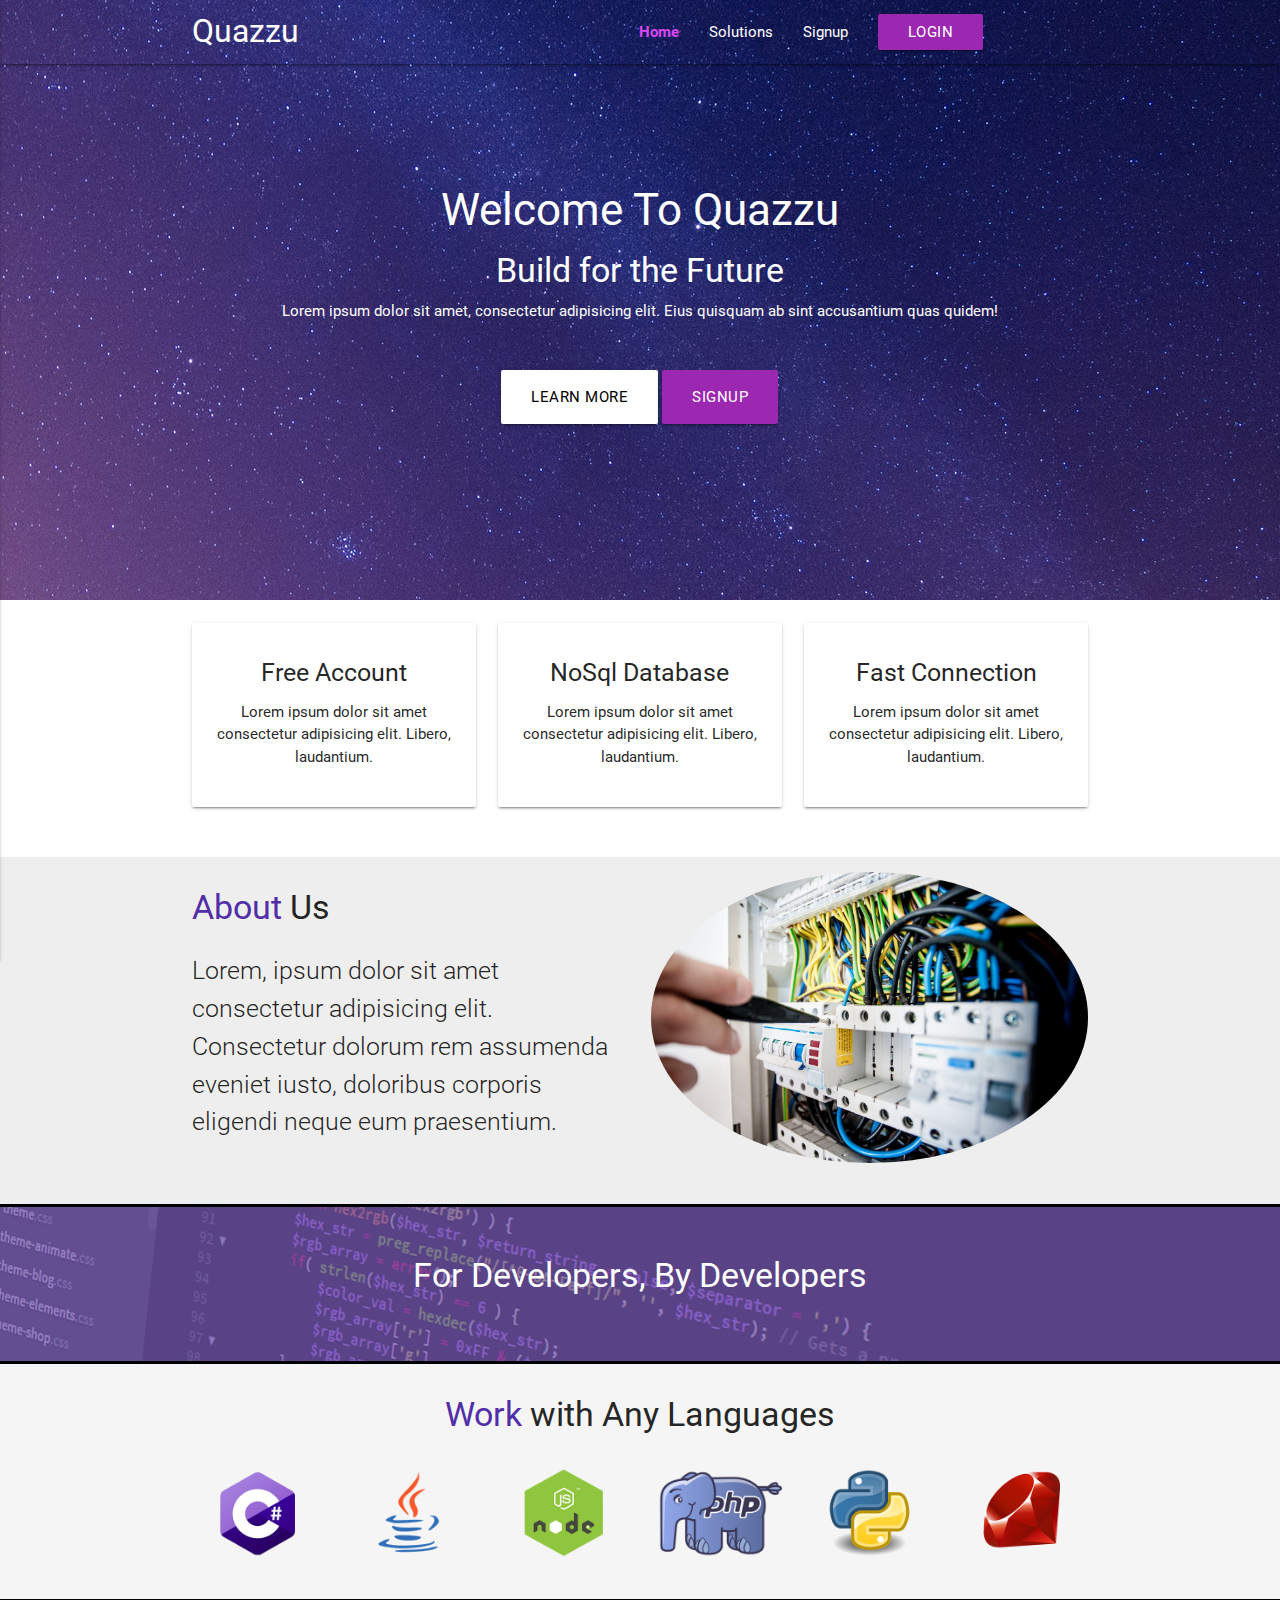
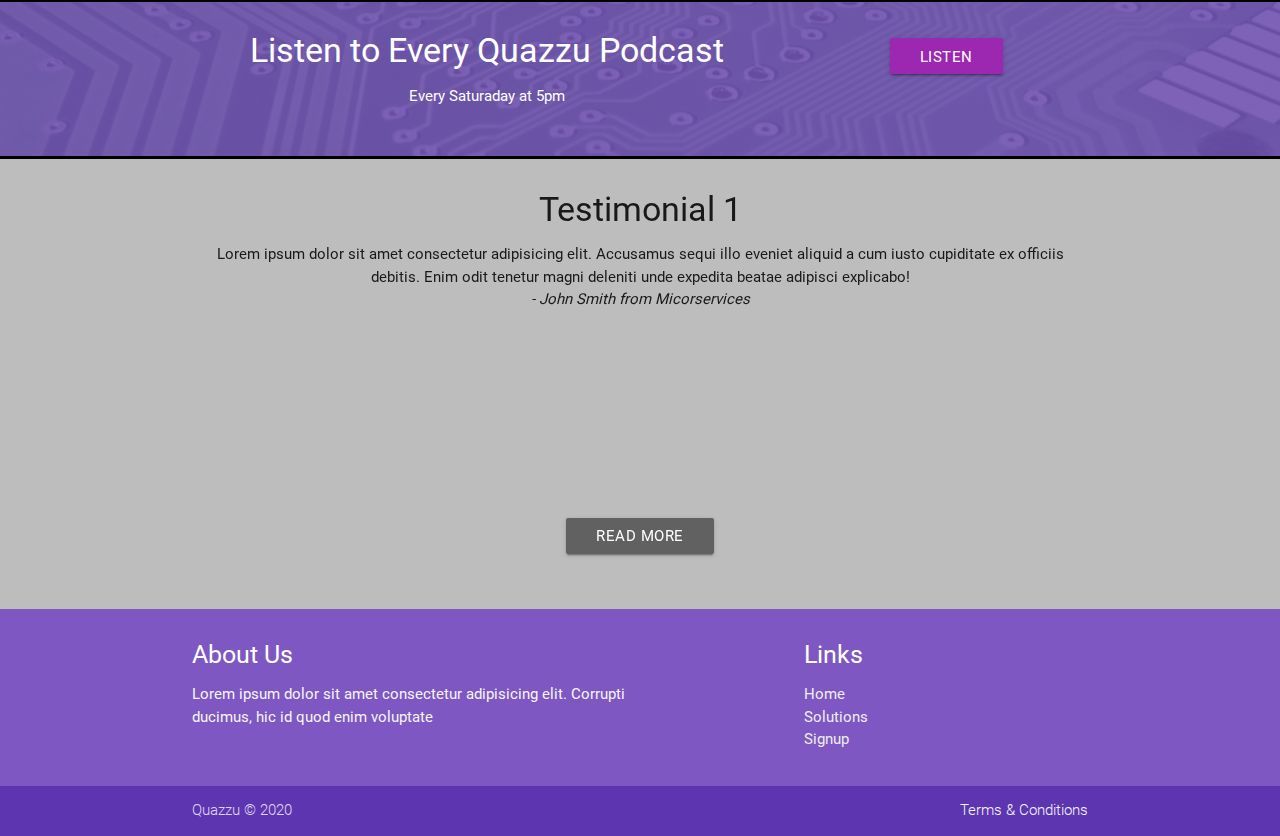
<file: index.html>
<!DOCTYPE html>
<html>
  <head>
    <!--Import Google Icon Font-->
    <link
      href="https://fonts.googleapis.com/icon?family=Material+Icons"
      rel="stylesheet"
    />
    <!--Import materialize.css-->
    <link
      type="text/css"
      rel="stylesheet"
      href="css/materialize.min.css"
      media="screen,projection"
    />
    <link type="text/css" rel="stylesheet" href="css/main.css" />

    <!--Let browser know website is optimized for mobile-->
    <meta name="viewport" content="width=device-width, initial-scale=1.0" />
    <title>Custom Materialize Theme</title>
  </head>

  <body>
    <!-- header:main-header -->
    <header class="main-header">
      <nav class="transparent">
        <div class="container">
          <div class="nav-wrapper">
            <a href="#" class="brand-logo">Quazzu</a>
            <a href="#" data-activates="mobile-nav" class="button-collapse">
              <i class="fas fa-bars"></i>
            </a>
            <ul class="right hide-on-med-and-down">
              <li><a class="active-link" href="index.html">Home</a></li>
              <li><a href="solutions.html">Solutions</a></li>
              <li><a href="signup.html">Signup</a></li>
              <li>
                <a href="#login-modal" class="btn purple modal-trigger">
                  Login
                </a>
              </li>
              <li>
                <a href="https://facebook.com">
                  <i class="fab fa-facebook"></i>
                </a>
              </li>
              <li>
                <a href="https://twitter.com">
                  <i class="fab fa-twitter"></i>
                </a>
              </li>
              <li>
                <a href="https://instagram.com">
                  <i class="fab fa-instagram"></i>
                </a>
              </li>
            </ul>
            <ul class="side-nav" id="mobile-nav">
              <h4 class="purple-text text-darken-4 center">Quazzu</h4>
              <li>
                <div class="divider"></div>
              </li>
              <li>
                <a href="index.html"
                  ><i class="fa fa-home grey-text"></i> Home</a
                >
              </li>
              <li>
                <a href="solutions.html"
                  ><i class="fa fa-cog grey-text"></i> Solutions</a
                >
              </li>
              <li>
                <a href="signup.html"
                  ><i class="fa fa-users grey-text"></i> Signup</a
                >
              </li>
              <li>
                <div class="divider"></div>
              </li>
              <li>
                <a class="btn purple">Login</a>
              </li>
            </ul>
          </div>
        </div>
      </nav>
      <!-- Showcase -->
      <div class="showcase container">
        <div class="row">
          <div class="col s12 m10 offset-m1 center">
            <h3>Welcome To Quazzu</h3>
            <h4>Build for the Future</h4>
            <h6>
              Lorem ipsum dolor sit amet, consectetur adipisicing elit. Eius
              quisquam ab sint accusantium quas quidem!
            </h6>
            <br /><br />
            <a href="solutions.html" class="btn-large white black-text"
              >Learn more</a
            >
            <a href="signup.html" class="btn-large purple white-text">Signup</a>
          </div>
        </div>
      </div>
    </header>

    <!-- Section: icon-box -->
    <section class="section section-icons center">
      <div class="container">
        <div class="row">
          <div class="col s12 m4">
            <div class="card-panel">
              <i class="fa fa-user fa-3x deep-purple-text text-darken-2"></i>
              <h5>Free Account</h5>
              <p>
                Lorem ipsum dolor sit amet consectetur adipisicing elit. Libero,
                laudantium.
              </p>
            </div>
          </div>
          <div class="col s12 m4">
            <div class="card-panel">
              <i
                class="fa fa-database fa-3x deep-purple-text text-darken-2"
              ></i>
              <h5>NoSql Database</h5>
              <p>
                Lorem ipsum dolor sit amet consectetur adipisicing elit. Libero,
                laudantium.
              </p>
            </div>
          </div>
          <div class="col s12 m4">
            <div class="card-panel">
              <i class="fa fa-bolt fa-3x deep-purple-text text-darken-2"></i>
              <h5>Fast Connection</h5>
              <p>
                Lorem ipsum dolor sit amet consectetur adipisicing elit. Libero,
                laudantium.
              </p>
            </div>
          </div>
        </div>
      </div>
    </section>

    <!-- Section:About -->
    <section class="section section-about grey lighten-3">
      <div class="container">
        <div class="row">
          <div class="col s12 m6">
            <h4>
              <span class="deep-purple-text text-darken-2">About</span> Us
            </h4>
            <p class="flow-text">
              Lorem, ipsum dolor sit amet consectetur adipisicing elit.
              Consectetur dolorum rem assumenda eveniet iusto, doloribus
              corporis eligendi neque eum praesentium.
            </p>
          </div>
          <div class="col s12 m6">
            <img src="./img/tech.jpg" class="circle responsive-img" />
          </div>
        </div>
      </div>
    </section>

    <!-- Section:developers -->
    <section class="section section-developers white-text">
      <div class="primary-overlay valign-wrapper">
        <div class="container">
          <div class="row">
            <div class="col s12">
              <h4 class="center">For Developers, By Developers</h4>
            </div>
          </div>
        </div>
      </div>
    </section>

    <!-- Section:section-languages -->
    <section class="section section-languages grey lighten-4">
      <div class="container">
        <div class="row">
          <h4 class="center">
            <span class="deep-purple-text text-darken-2">Work</span> with Any
            Languages
          </h4>
        </div>
        <div class="row">
          <div class="col s2">
            <img src="img/c-sharp-logo.png" class="responsive-img" alt="" />
          </div>
          <div class="col s2">
            <img src="img/java-logo.png" class="responsive-img" alt="" />
          </div>
          <div class="col s2">
            <img src="img/node-logo.png" class="responsive-img" alt="" />
          </div>
          <div class="col s2">
            <img src="img/php-logo.png" class="responsive-img" alt="" />
          </div>
          <div class="col s2">
            <img src="img/python-logo.png" class="responsive-img" alt="" />
          </div>
          <div class="col s2">
            <img src="img/ruby-logo.png" class="responsive-img" alt="" />
          </div>
        </div>
      </div>
    </section>

    <!-- Section:podcast -->
    <section class="section section-podcast white-text">
      <div class="primary-overlay valign-wrapper">
        <div class="container">
          <div class="row">
            <div class="col s12 m8">
              <h4 class="center">Listen to Every Quazzu Podcast</h4>
              <p class="center">Every Saturaday at 5pm</p>
            </div>
            <div class="col s12 m4 center">
              <a href="#" class="btn purple"
                ><i class="fa fa-podcast"></i> Listen</a
              >
            </div>
          </div>
        </div>
      </div>
    </section>

    <section class="section section-testimonial grey lighten-1">
      <div class="container">
        <div class="row">
          <div class="col s12">
            <div class="carousel carousel-slider">
              <div class="carousel-item center">
                <h4>Testimonial 1</h4>
                <p>
                  Lorem ipsum dolor sit amet consectetur adipisicing elit.
                  Accusamus sequi illo eveniet aliquid a cum iusto cupiditate ex
                  officiis debitis. Enim odit tenetur magni deleniti unde
                  expedita beatae adipisci explicabo!
                  <br />
                  <em> - John Smith from Micorservices</em>
                </p>
                <div class="carousel-fixed-item hide-on-small-and-down center">
                  <a href="#" class="btn grey darken-2">Read More</a>
                </div>
              </div>
              <div class="carousel-item center">
                <h4>Testimonial 2</h4>
                <p>
                  Lorem ipsum dolor sit amet consectetur adipisicing elit.
                  Accusamus sequi illo eveniet aliquid a cum iusto cupiditate ex
                  officiis debitis. Enim odit tenetur magni deleniti unde
                  expedita beatae adipisci explicabo!
                  <br />
                  <em> - Karen Height from Full Stack Developer</em>
                </p>
                <div class="carousel-fixed-item hide-on-small-and-down center">
                  <a href="#" class="btn grey darken-2">Read More</a>
                </div>
              </div>
              <div class="carousel-item center">
                <h4>Testimonial 3</h4>
                <p>
                  Lorem ipsum dolor sit amet consectetur adipisicing elit.
                  Accusamus sequi illo eveniet aliquid a cum iusto cupiditate ex
                  officiis debitis. Enim odit tenetur magni deleniti unde
                  expedita beatae adipisci explicabo!
                  <br />
                  <em> - Catherine from React</em>
                </p>
                <div class="carousel-fixed-item hide-on-small-and-down center">
                  <a href="#" class="btn grey darken-2">Read More</a>
                </div>
              </div>
            </div>
          </div>
        </div>
      </div>
    </section>

    <!-- Footer -->
    <footer class="page-footer deep-purple lighten-1">
      <div class="container">
        <div class="row">
          <div class="col l6 s12">
            <h5 class="white-text">About Us</h5>
            <p class="grey-text text-lighten-4">
              Lorem ipsum dolor sit amet consectetur adipisicing elit. Corrupti
              ducimus, hic id quod enim voluptate
            </p>
          </div>
          <div class="col l4 offset-l2 s12">
            <h5 class="white-text">Links</h5>
            <ul>
              <li>
                <a class="grey-text text-lighten-3" href="index.html">Home</a>
              </li>
              <li>
                <a class="grey-text text-lighten-3" href="solutions.html"
                  >Solutions</a
                >
              </li>
              <li>
                <a class="grey-text text-lighten-3" href="signup.html"
                  >Signup</a
                >
              </li>
            </ul>
          </div>
        </div>
      </div>
      <div class="footer-copyright deep-purple darken-1">
        <div class="container">
          Quazzu &copy; 2020
          <a class="grey-text text-lighten-4 right" href="#!"
            >Terms & Conditions</a
          >
        </div>
      </div>
    </footer>

    <!-- Login modal -->
    <div id="login-modal" class="modal">
      <div class="modal-content">
        <h4>Access Login</h4>
        <p>Login to access your account dashboard</p>
        <form action="#">
          <div class="input-field">
            <input type="text" id="email" />
            <label for="email">Email</label>
          </div>
          <div class="input-field">
            <input type="text" id="password" />
            <label for="password">Password</label>
          </div>
        </form>
      </div>
      <div class="modal-footer">
        <a href="#" class="modal-action modal-close btn grey">
          <i class="fa fa-sync"></i> Reset Password
        </a>
        <a href="#" class="modal-action modal-close btn purple">
          <i class="fa fa-lock"></i> Login
        </a>
      </div>
    </div>
    <!--Import jQuery before materialize.js-->
    <script type="text/javascript" src="js/jquery.min.js"></script>
    <script type="text/javascript" src="js/materialize.min.js"></script>
    <link
      rel="stylesheet"
      href="https://use.fontawesome.com/releases/v5.13.1/css/all.css"
      integrity="sha384-xxzQGERXS00kBmZW/6qxqJPyxW3UR0BPsL4c8ILaIWXva5kFi7TxkIIaMiKtqV1Q"
      crossorigin="anonymous"
    />
    <script>
      $(document).ready(function () {
        // Custom JS & jQuery here

        //initialize sidenav
        $(".button-collapse").sideNav();

        //init carousel
        $(".carousel").carousel({
          fullWidth: true,
        });

        //init modal
        $(".modal").modal();
      });
    </script>
  </body>
</html>
</file>
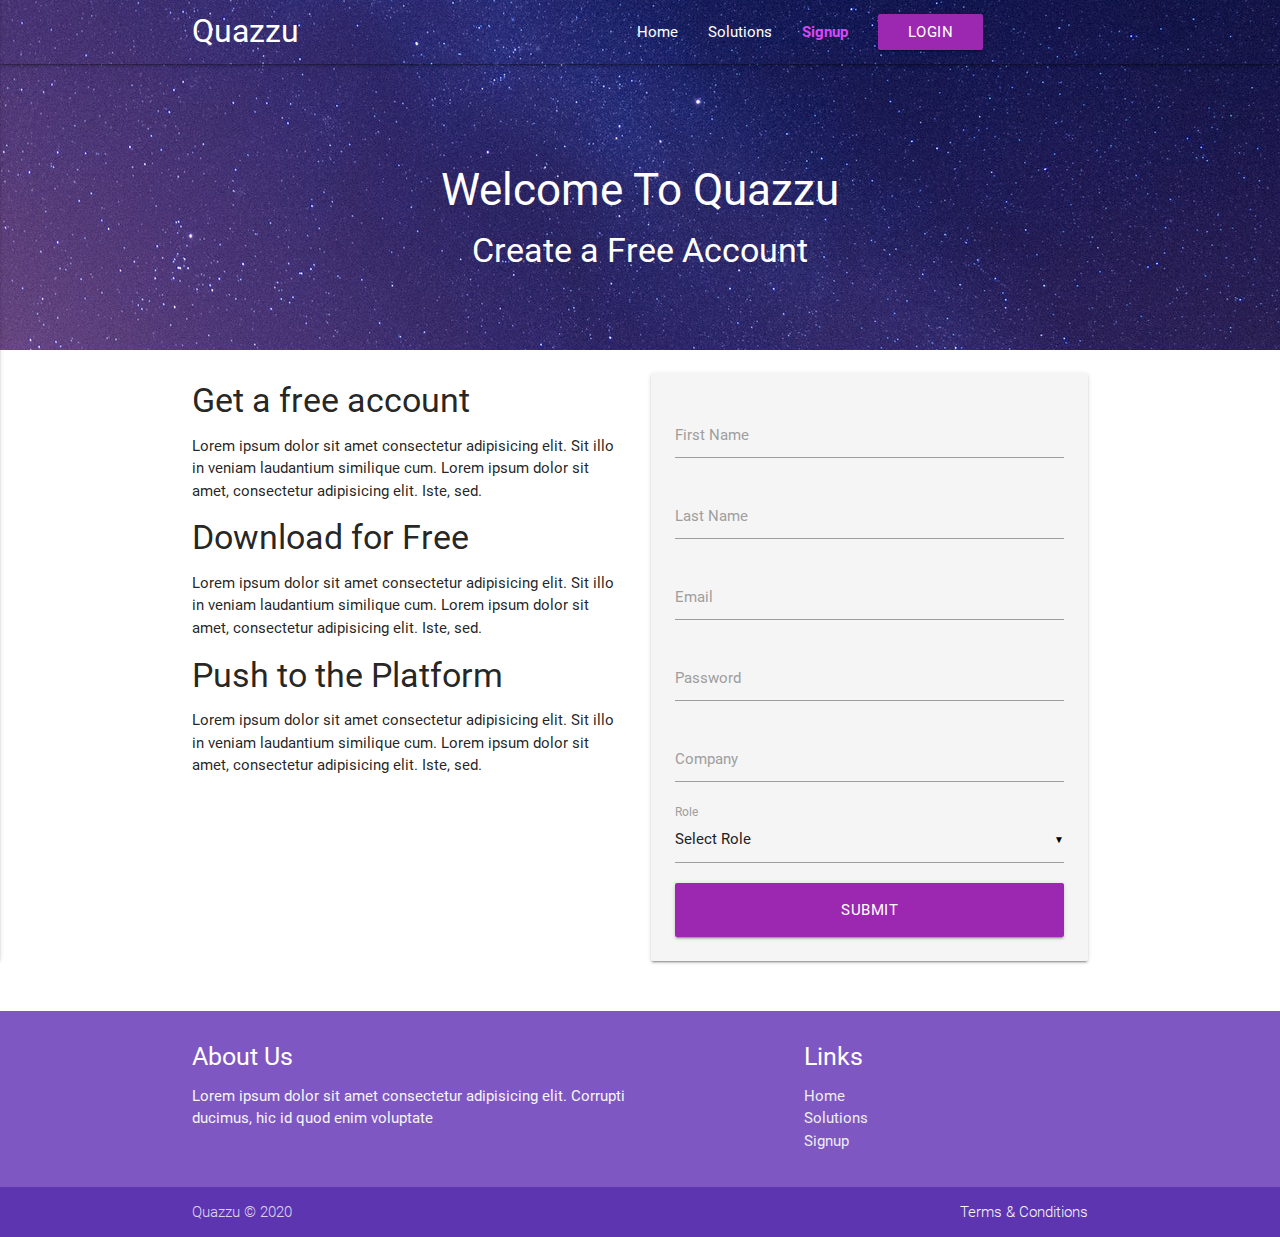
<file: signup.html>
<!DOCTYPE html>
<html>
  <head>
    <!--Import Google Icon Font-->
    <link
      href="https://fonts.googleapis.com/icon?family=Material+Icons"
      rel="stylesheet"
    />
    <!--Import materialize.css-->
    <link
      type="text/css"
      rel="stylesheet"
      href="css/materialize.min.css"
      media="screen,projection"
    />
    <link type="text/css" rel="stylesheet" href="css/main.css" />

    <!--Let browser know website is optimized for mobile-->
    <meta name="viewport" content="width=device-width, initial-scale=1.0" />
    <title>Custom Materialize Theme</title>
  </head>

  <body>
    <!-- header:main-header -->
    <header class="main-header-inner">
      <nav class="transparent">
        <div class="container">
          <div class="nav-wrapper">
            <a href="#" class="brand-logo">Quazzu</a>
            <a href="#" data-activates="mobile-nav" class="button-collapse">
              <i class="fas fa-bars"></i>
            </a>
            <ul class="right hide-on-med-and-down">
              <li><a href="index.html">Home</a></li>
              <li><a href="solutions.html">Solutions</a></li>
              <li><a href="signup.html" class="active-link">Signup</a></li>
              <li>
                <a href="#login-modal" class="btn purple modal-trigger">
                  Login
                </a>
              </li>
              <li>
                <a href="https://facebook.com">
                  <i class="fab fa-facebook"></i>
                </a>
              </li>
              <li>
                <a href="https://twitter.com">
                  <i class="fab fa-twitter"></i>
                </a>
              </li>
              <li>
                <a href="https://instagram.com">
                  <i class="fab fa-instagram"></i>
                </a>
              </li>
            </ul>
            <ul class="side-nav" id="mobile-nav">
              <h4 class="purple-text text-darken-4 center">Quazzu</h4>
              <li>
                <div class="divider"></div>
              </li>
              <li>
                <a href="index.html"
                  ><i class="fa fa-home grey-text"></i> Home</a
                >
              </li>
              <li>
                <a href="solutions.html"
                  ><i class="fa fa-cog grey-text"></i> Solutions</a
                >
              </li>
              <li>
                <a href="signup.html"
                  ><i class="fa fa-users grey-text"></i> Signup</a
                >
              </li>
              <li>
                <div class="divider"></div>
              </li>
              <li>
                <a class="btn purple">Login</a>
              </li>
            </ul>
          </div>
        </div>
      </nav>
      <!-- Showcase -->
      <div class="showcase container">
        <div class="row">
          <div class="col s12 m10 offset-m1 center">
            <h3>Welcome To Quazzu</h3>
            <h4>Create a Free Account</h4>
          </div>
        </div>
      </div>
    </header>

    <!-- Section:signup -->
    <section class="section section-up">
      <div class="container">
        <div class="row">
          <div class="col s12 m6">
            <h4>Get a free account</h4>
            <p>
              Lorem ipsum dolor sit amet consectetur adipisicing elit. Sit illo
              in veniam laudantium similique cum. Lorem ipsum dolor sit amet,
              consectetur adipisicing elit. Iste, sed.
            </p>

            <h4>Download for Free</h4>
            <p>
              Lorem ipsum dolor sit amet consectetur adipisicing elit. Sit illo
              in veniam laudantium similique cum. Lorem ipsum dolor sit amet,
              consectetur adipisicing elit. Iste, sed.
            </p>

            <h4>Push to the Platform</h4>
            <p>
              Lorem ipsum dolor sit amet consectetur adipisicing elit. Sit illo
              in veniam laudantium similique cum. Lorem ipsum dolor sit amet,
              consectetur adipisicing elit. Iste, sed.
            </p>
          </div>
          <div class="col s12 m6">
            <div
              class="card-panel grey lighten-4 grey-text text-darken-4 z-delph-0"
            >
              <form>
                <div class="input-field">
                  <input type="text" id="fname" />
                  <label for="fname">First Name</label>
                </div>
                <div class="input-field">
                  <input type="text" id="lname" />
                  <label for="lname">Last Name</label>
                </div>
                <div class="input-field">
                  <input type="email" id="email" />
                  <label for="email">Email</label>
                </div>
                <div class="input-field">
                  <input type="password" id="password" />
                  <label for="password">Password</label>
                </div>
                <div class="input-field">
                  <input type="text" id="company" />
                  <label for="company">Company</label>
                </div>
                <div class="input-field">
                  <select name="role" id="role">
                    <option value="" disabled selected>Select Role</option>
                    <option value="professional">Professional Developer</option>
                    <option value="hobbyist">Hobbyist</option>
                    <option value="Student">Student</option>
                    <option value="manager">Manager</option>
                    <option value="other">Other</option>
                  </select>
                  <label for="role">Role</label>
                </div>
                <input
                  type="submit"
                  value="Submit"
                  class="btn btn-large purple btn-extend"
                />
              </form>
            </div>
          </div>
        </div>
      </div>
    </section>
    <!-- Footer -->
    <footer class="page-footer deep-purple lighten-1">
      <div class="container">
        <div class="row">
          <div class="col l6 s12">
            <h5 class="white-text">About Us</h5>
            <p class="grey-text text-lighten-4">
              Lorem ipsum dolor sit amet consectetur adipisicing elit. Corrupti
              ducimus, hic id quod enim voluptate
            </p>
          </div>
          <div class="col l4 offset-l2 s12">
            <h5 class="white-text">Links</h5>
            <ul>
              <li>
                <a class="grey-text text-lighten-3" href="index.html">Home</a>
              </li>
              <li>
                <a class="grey-text text-lighten-3" href="solutions.html"
                  >Solutions</a
                >
              </li>
              <li>
                <a class="grey-text text-lighten-3" href="signup.html"
                  >Signup</a
                >
              </li>
            </ul>
          </div>
        </div>
      </div>
      <div class="footer-copyright deep-purple darken-1">
        <div class="container">
          Quazzu &copy; 2020
          <a class="grey-text text-lighten-4 right" href="#!"
            >Terms & Conditions</a
          >
        </div>
      </div>
    </footer>

    <!-- Login modal -->
    <div id="login-modal" class="modal">
      <div class="modal-content">
        <h4>Access Login</h4>
        <p>Login to access your account dashboard</p>
        <form action="#">
          <div class="input-field">
            <input type="text" id="email" />
            <label for="email">Email</label>
          </div>
          <div class="input-field">
            <input type="text" id="password" />
            <label for="password">Password</label>
          </div>
        </form>
      </div>
      <div class="modal-footer">
        <a href="#" class="modal-action modal-close btn grey">
          <i class="fa fa-sync"></i> Reset Password
        </a>
        <a href="#" class="modal-action modal-close btn purple">
          <i class="fa fa-lock"></i> Login
        </a>
      </div>
    </div>
    <!--Import jQuery before materialize.js-->
    <script type="text/javascript" src="js/jquery.min.js"></script>
    <script type="text/javascript" src="js/materialize.min.js"></script>
    <link
      rel="stylesheet"
      href="https://use.fontawesome.com/releases/v5.13.1/css/all.css"
      integrity="sha384-xxzQGERXS00kBmZW/6qxqJPyxW3UR0BPsL4c8ILaIWXva5kFi7TxkIIaMiKtqV1Q"
      crossorigin="anonymous"
    />
    <script>
      $(document).ready(function () {
        // Custom JS & jQuery here

        //initialize sidenav
        $(".button-collapse").sideNav();

        //init carousel
        $(".carousel").carousel({
          fullWidth: true,
        });

        //init modal
        $(".modal").modal();

        //init select
        $("select").material_select();
      });
    </script>
  </body>
</html>
</file>
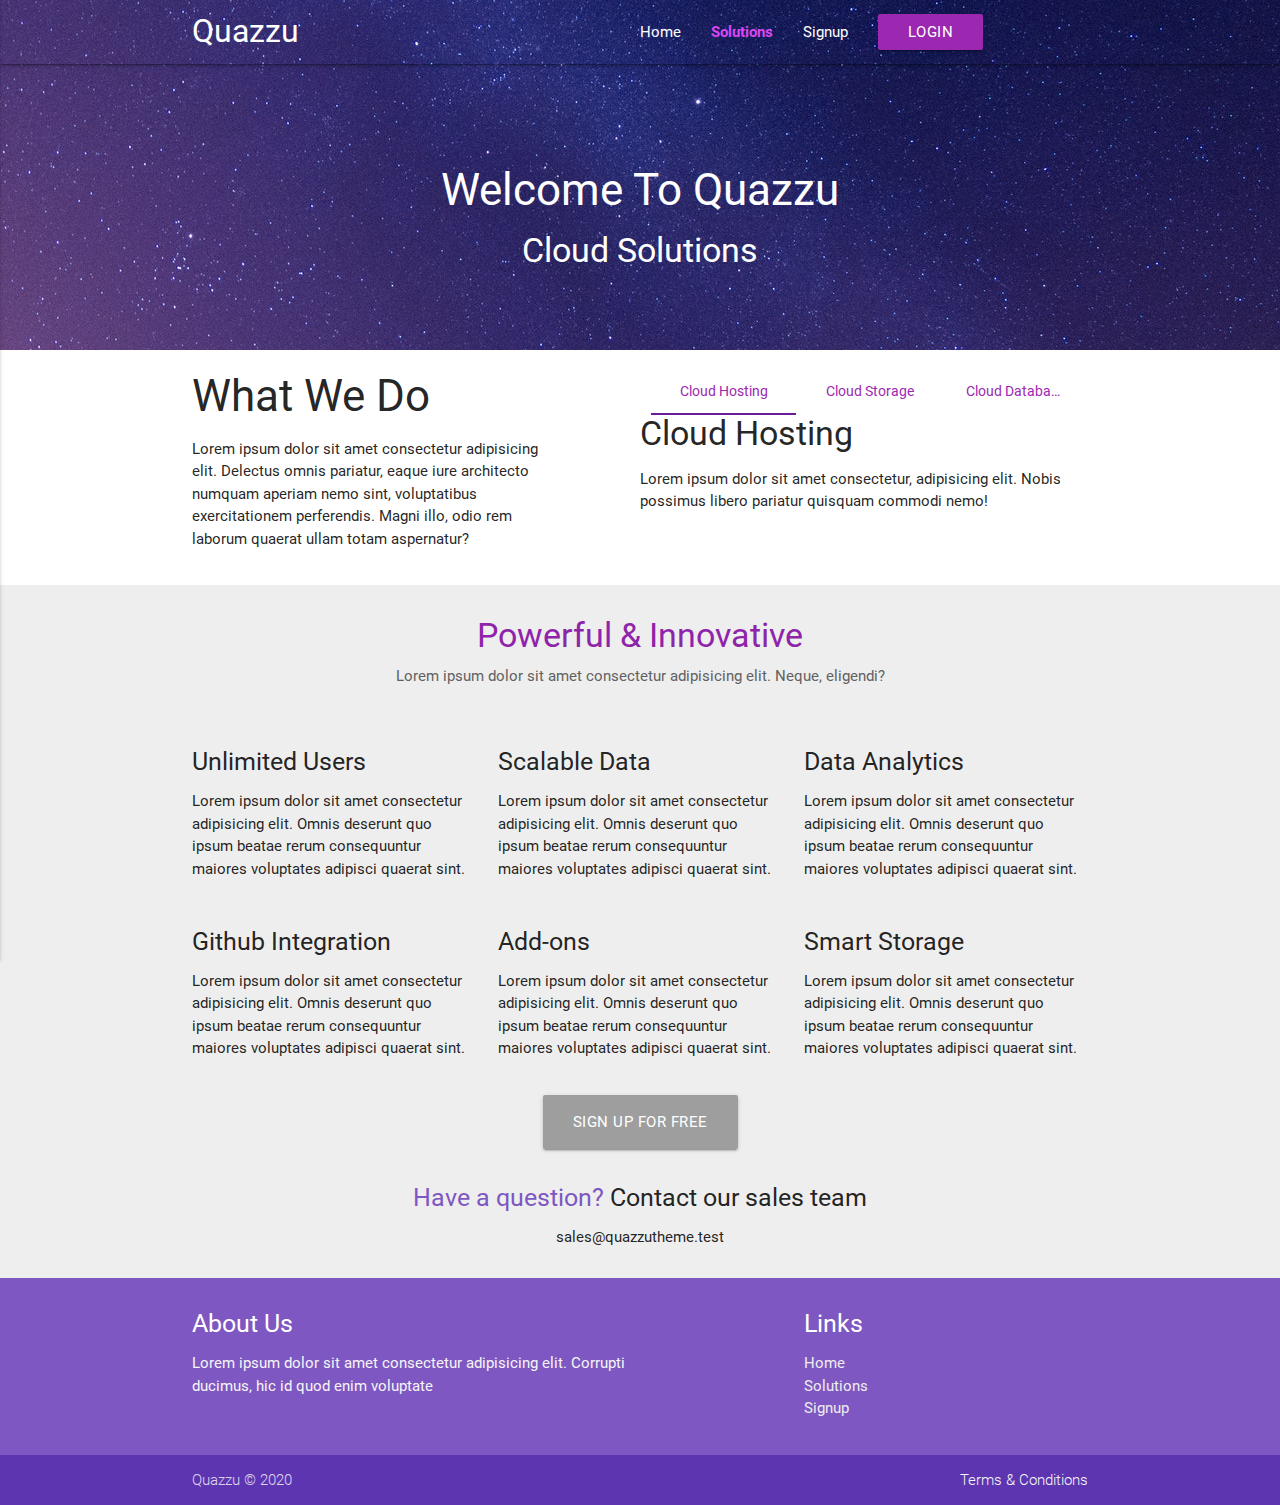
<file: solutions.html>
<!DOCTYPE html>
<html>
  <head>
    <!--Import Google Icon Font-->
    <link
      href="https://fonts.googleapis.com/icon?family=Material+Icons"
      rel="stylesheet"
    />
    <!--Import materialize.css-->
    <link
      type="text/css"
      rel="stylesheet"
      href="css/materialize.min.css"
      media="screen,projection"
    />
    <link type="text/css" rel="stylesheet" href="css/main.css" />

    <!--Let browser know website is optimized for mobile-->
    <meta name="viewport" content="width=device-width, initial-scale=1.0" />
    <title>Custom Materialize Theme</title>
  </head>

  <body>
    <!-- header:main-header -->
    <header class="main-header-inner">
      <nav class="transparent">
        <div class="container">
          <div class="nav-wrapper">
            <a href="#" class="brand-logo">Quazzu</a>
            <a href="#" data-activates="mobile-nav" class="button-collapse">
              <i class="fas fa-bars"></i>
            </a>
            <ul class="right hide-on-med-and-down">
              <li><a href="index.html">Home</a></li>
              <li>
                <a class="active-link" href="solutions.html">Solutions</a>
              </li>
              <li><a href="signup.html">Signup</a></li>
              <li>
                <a href="#login-modal" class="btn purple modal-trigger">
                  Login
                </a>
              </li>
              <li>
                <a href="https://facebook.com">
                  <i class="fab fa-facebook"></i>
                </a>
              </li>
              <li>
                <a href="https://twitter.com">
                  <i class="fab fa-twitter"></i>
                </a>
              </li>
              <li>
                <a href="https://instagram.com">
                  <i class="fab fa-instagram"></i>
                </a>
              </li>
            </ul>
            <ul class="side-nav" id="mobile-nav">
              <h4 class="purple-text text-darken-4 center">Quazzu</h4>
              <li>
                <div class="divider"></div>
              </li>
              <li>
                <a href="index.html"
                  ><i class="fa fa-home grey-text"></i> Home</a
                >
              </li>
              <li>
                <a href="solutions.html"
                  ><i class="fa fa-cog grey-text"></i> Solutions</a
                >
              </li>
              <li>
                <a href="signup.html"
                  ><i class="fa fa-users grey-text"></i> Signup</a
                >
              </li>
              <li>
                <div class="divider"></div>
              </li>
              <li>
                <a class="btn purple">Login</a>
              </li>
            </ul>
          </div>
        </div>
      </nav>
      <!-- Showcase -->
      <div class="showcase container">
        <div class="row">
          <div class="col s12 m10 offset-m1 center">
            <h3>Welcome To Quazzu</h3>
            <h4>Cloud Solutions</h4>
          </div>
        </div>
      </div>
    </header>

    <!-- Section:About -->
    <section class="section-solutions-about">
      <div class="container">
        <div class="row">
          <div class="col s12 m5">
            <h3>What We Do</h3>
            <p>
              Lorem ipsum dolor sit amet consectetur adipisicing elit. Delectus
              omnis pariatur, eaque iure architecto numquam aperiam nemo sint,
              voluptatibus exercitationem perferendis. Magni illo, odio rem
              laborum quaerat ullam totam aspernatur?
            </p>
          </div>
          <div class="col s12 m6 offset-m1">
            <div class="row">
              <div class="col s12">
                <ul class="tabs">
                  <li class="tab col s4">
                    <a href="#tab1" class="purple-text">Cloud Hosting</a>
                  </li>
                  <li class="tab col s4">
                    <a href="#tab2" class="purple-text">Cloud Storage</a>
                  </li>
                  <li class="tab col s4">
                    <a href="#tab3" class="purple-text">Cloud Database</a>
                  </li>
                </ul>
              </div>
              <div id="tab1">
                <h4>Cloud Hosting</h4>
                <p>
                  Lorem ipsum dolor sit amet consectetur, adipisicing elit.
                  Nobis possimus libero pariatur quisquam commodi nemo!
                </p>
              </div>
              <div id="tab2">
                <h4>Cloud Storage</h4>
                <p>
                  Lorem ipsum dolor sit amet consectetur, adipisicing elit.
                  Nobis possimus libero pariatur quisquam commodi nemo!
                </p>
              </div>
              <div id="tab3">
                <h4>Cloud Database</h4>
                <p>
                  Lorem ipsum dolor sit amet consectetur, adipisicing elit.
                  Nobis possimus libero pariatur quisquam commodi nemo!
                </p>
              </div>
            </div>
          </div>
        </div>
      </div>
    </section>

    <!-- Section: Features -->
    <section class="section section-features grey lighten-3">
      <div class="container">
        <h4 class="purple-text text-darken-1 center">Powerful & Innovative</h4>
        <h6 class="grey-text text-darken-2 center">
          Lorem ipsum dolor sit amet consectetur adipisicing elit. Neque,
          eligendi?
        </h6>
        <br />
        <br />
        <!-- Row 1 -->
        <div class="row">
          <div class="col s12 m4">
            <h5><i class="fa fa-user"></i> Unlimited Users</h5>
            <p>
              Lorem ipsum dolor sit amet consectetur adipisicing elit. Omnis
              deserunt quo ipsum beatae rerum consequuntur maiores voluptates
              adipisci quaerat sint.
            </p>
          </div>
          <div class="col s12 m4">
            <h5><i class="fa fa-database"></i> Scalable Data</h5>
            <p>
              Lorem ipsum dolor sit amet consectetur adipisicing elit. Omnis
              deserunt quo ipsum beatae rerum consequuntur maiores voluptates
              adipisci quaerat sint.
            </p>
          </div>
          <div class="col s12 m4">
            <h5><i class="fa fa-chart-line"></i> Data Analytics</h5>
            <p>
              Lorem ipsum dolor sit amet consectetur adipisicing elit. Omnis
              deserunt quo ipsum beatae rerum consequuntur maiores voluptates
              adipisci quaerat sint.
            </p>
          </div>
        </div>

        <!-- Row 2 -->
        <div class="row">
          <div class="col s12 m4">
            <h5><i class="fa fa-github"></i> Github Integration</h5>
            <p>
              Lorem ipsum dolor sit amet consectetur adipisicing elit. Omnis
              deserunt quo ipsum beatae rerum consequuntur maiores voluptates
              adipisci quaerat sint.
            </p>
          </div>
          <div class="col s12 m4">
            <h5><i class="fa fa-plus"></i> Add-ons</h5>
            <p>
              Lorem ipsum dolor sit amet consectetur adipisicing elit. Omnis
              deserunt quo ipsum beatae rerum consequuntur maiores voluptates
              adipisci quaerat sint.
            </p>
          </div>
          <div class="col s12 m4">
            <h5><i class="fa fa-hdd"></i> Smart Storage</h5>
            <p>
              Lorem ipsum dolor sit amet consectetur adipisicing elit. Omnis
              deserunt quo ipsum beatae rerum consequuntur maiores voluptates
              adipisci quaerat sint.
            </p>
          </div>
        </div>
        <div class="center">
          <a href="signup.html" class="btn btn-large grey">Sign Up For Free</a>
          <br />
          <br />
          <h5>
            <span class="deep-purple-text text-lighten-1"
              >Have a question?
            </span>
            Contact our sales team
          </h5>
          <p>sales@quazzutheme.test</p>
        </div>
      </div>
    </section>

    <!-- Footer -->
    <footer class="page-footer deep-purple lighten-1">
      <div class="container">
        <div class="row">
          <div class="col l6 s12">
            <h5 class="white-text">About Us</h5>
            <p class="grey-text text-lighten-4">
              Lorem ipsum dolor sit amet consectetur adipisicing elit. Corrupti
              ducimus, hic id quod enim voluptate
            </p>
          </div>
          <div class="col l4 offset-l2 s12">
            <h5 class="white-text">Links</h5>
            <ul>
              <li>
                <a class="grey-text text-lighten-3" href="index.html">Home</a>
              </li>
              <li>
                <a class="grey-text text-lighten-3 active" href="solutions.html"
                  >Solutions</a
                >
              </li>
              <li>
                <a class="grey-text text-lighten-3" href="signup.html"
                  >Signup</a
                >
              </li>
            </ul>
          </div>
        </div>
      </div>
      <div class="footer-copyright deep-purple darken-1">
        <div class="container">
          Quazzu &copy; 2020
          <a class="grey-text text-lighten-4 right" href="#!"
            >Terms & Conditions</a
          >
        </div>
      </div>
    </footer>

    <!-- Login modal -->
    <div id="login-modal" class="modal">
      <div class="modal-content">
        <h4>Access Login</h4>
        <p>Login to access your account dashboard</p>
        <form action="#">
          <div class="input-field">
            <input type="text" id="email" />
            <label for="email">Email</label>
          </div>
          <div class="input-field">
            <input type="text" id="password" />
            <label for="password">Password</label>
          </div>
        </form>
      </div>
      <div class="modal-footer">
        <a href="#" class="modal-action modal-close btn grey">
          <i class="fa fa-sync"></i> Reset Password
        </a>
        <a href="#" class="modal-action modal-close btn purple">
          <i class="fa fa-lock"></i> Login
        </a>
      </div>
    </div>
    <!--Import jQuery before materialize.js-->
    <script type="text/javascript" src="js/jquery.min.js"></script>
    <script type="text/javascript" src="js/materialize.min.js"></script>
    <link
      rel="stylesheet"
      href="https://use.fontawesome.com/releases/v5.13.1/css/all.css"
      integrity="sha384-xxzQGERXS00kBmZW/6qxqJPyxW3UR0BPsL4c8ILaIWXva5kFi7TxkIIaMiKtqV1Q"
      crossorigin="anonymous"
    />
    <script>
      $(document).ready(function () {
        // Custom JS & jQuery here

        //initialize sidenav
        $(".button-collapse").sideNav();

        //init carousel
        $(".carousel").carousel({
          fullWidth: true,
        });

        //init modal
        $(".modal").modal();
      });
    </script>
  </body>
</html>
</file>
<file: css/main.css>
.primary-overlay {
  background: rgba(112, 81, 176, 0.7);
  position: absolute;
  top: 0;
  left: 0;
  width: 100%;
  height: 100%;
  overflow: hidden;
}

#mobile-nav a {
  width: 90%;
}
.main-header {
  background: url("../img/background.jpg");
  background-position: center;
  height: 600px;
}

.main-header .showcase {
  padding-top: 100px;
  color: #fff;
}

.main-header-inner {
  background: url("../img/background.jpg");
  background-position: center;
  height: 350px;
}

.main-header-inner .showcase {
  padding-top: 80px;
  color: #fff;
}

.active-link {
  color: #d847f1;
  font-weight: bold;
}

.section-developers {
  position: relative;
  background: url("../img/code.jpg") no-repeat center center/cover;
  min-height: 160px;
  border-top: 3px solid #000;
  border-bottom: 3px solid #000;
}

.section-podcast {
  position: relative;
  background: url("../img/circuit.jpg") center center/cover;
  min-height: 160px;
  border-top: 3px solid #000;
  border-bottom: 3px solid #000;
}

.section-podcast a {
  margin-top: 1.5rem;
}
.section-podcast .primary-overlay {
  background: rgba(112, 81, 176, 0.9);
}

.carousel-item {
  height: 300px !important;
}
.tabs .tab {
  text-transform: capitalize !important;
}

.tabs .indicator {
  background-color: #6a1b9a;
}

.btn-extend {
  display: block;
  width: 100%;
}
@media (max-width: 500px) {
  .section-podcast {
    min-height: 240px;
  }
}
</file>
